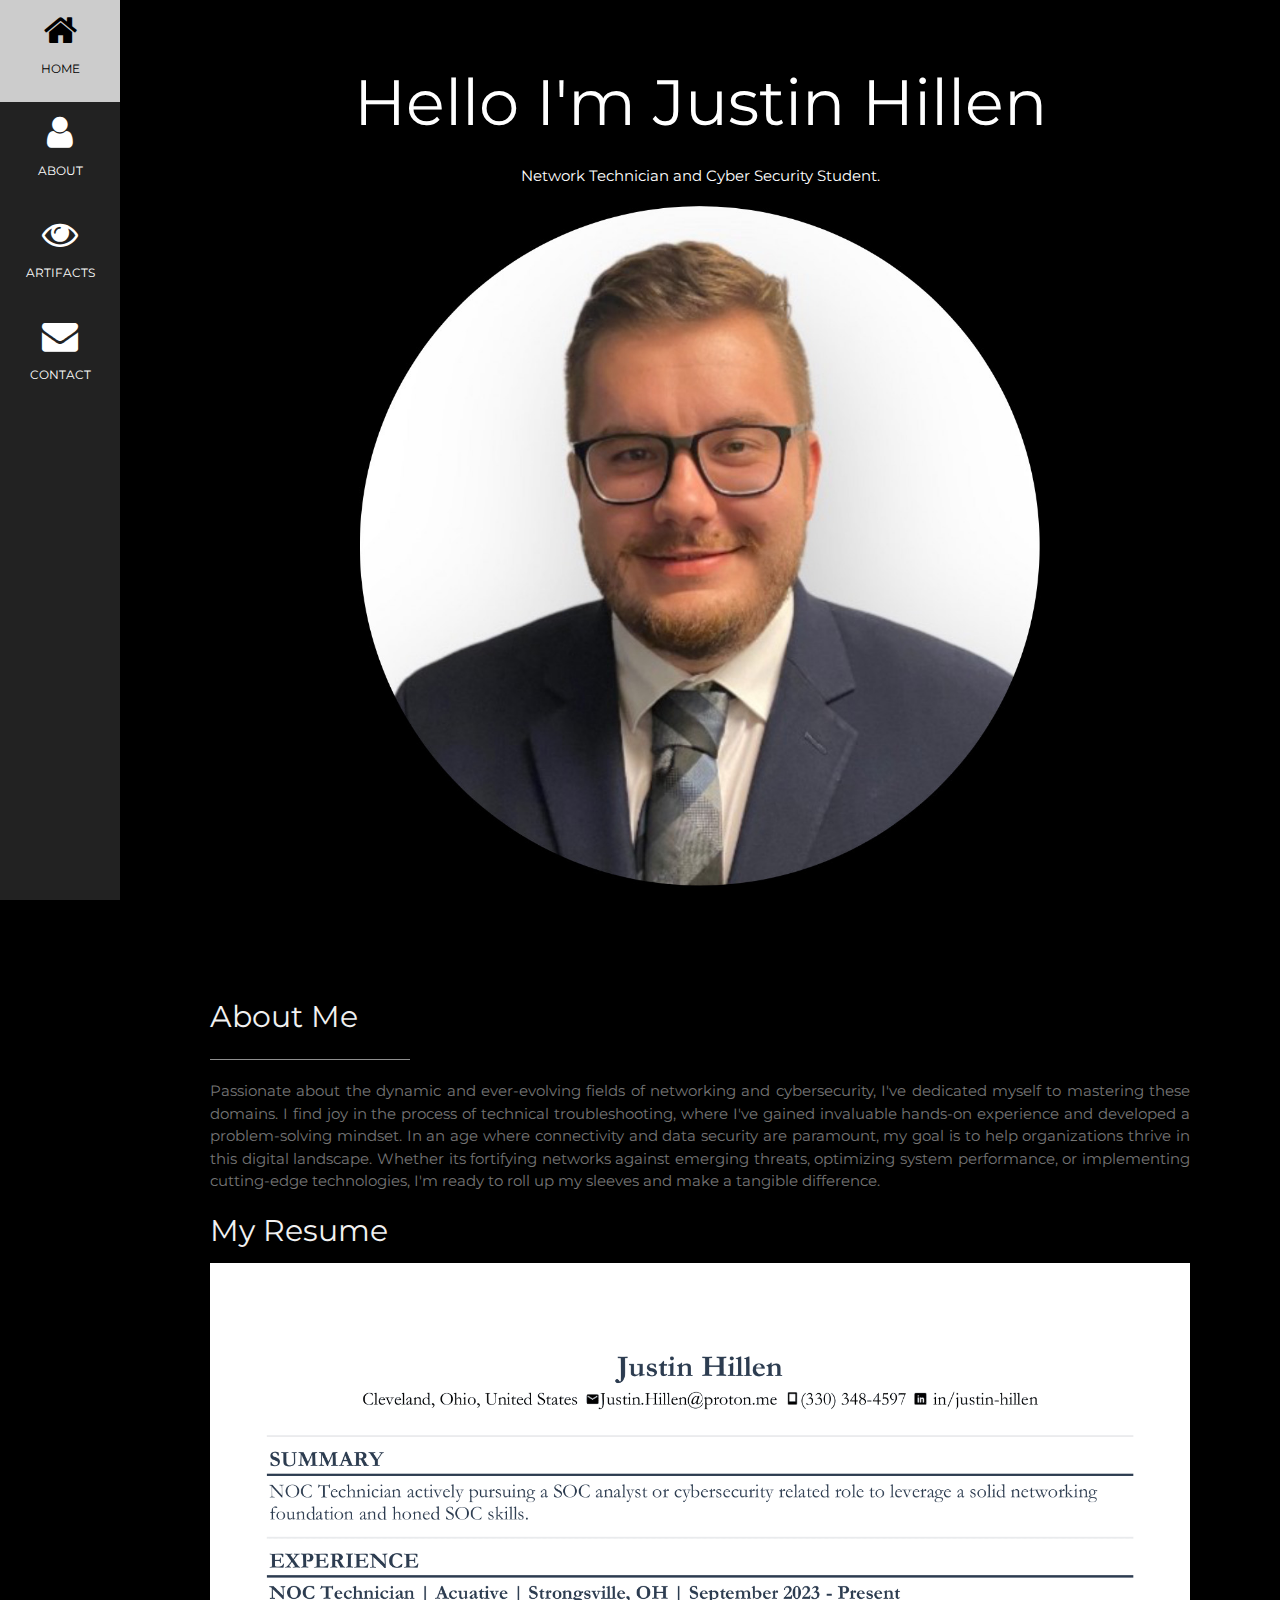
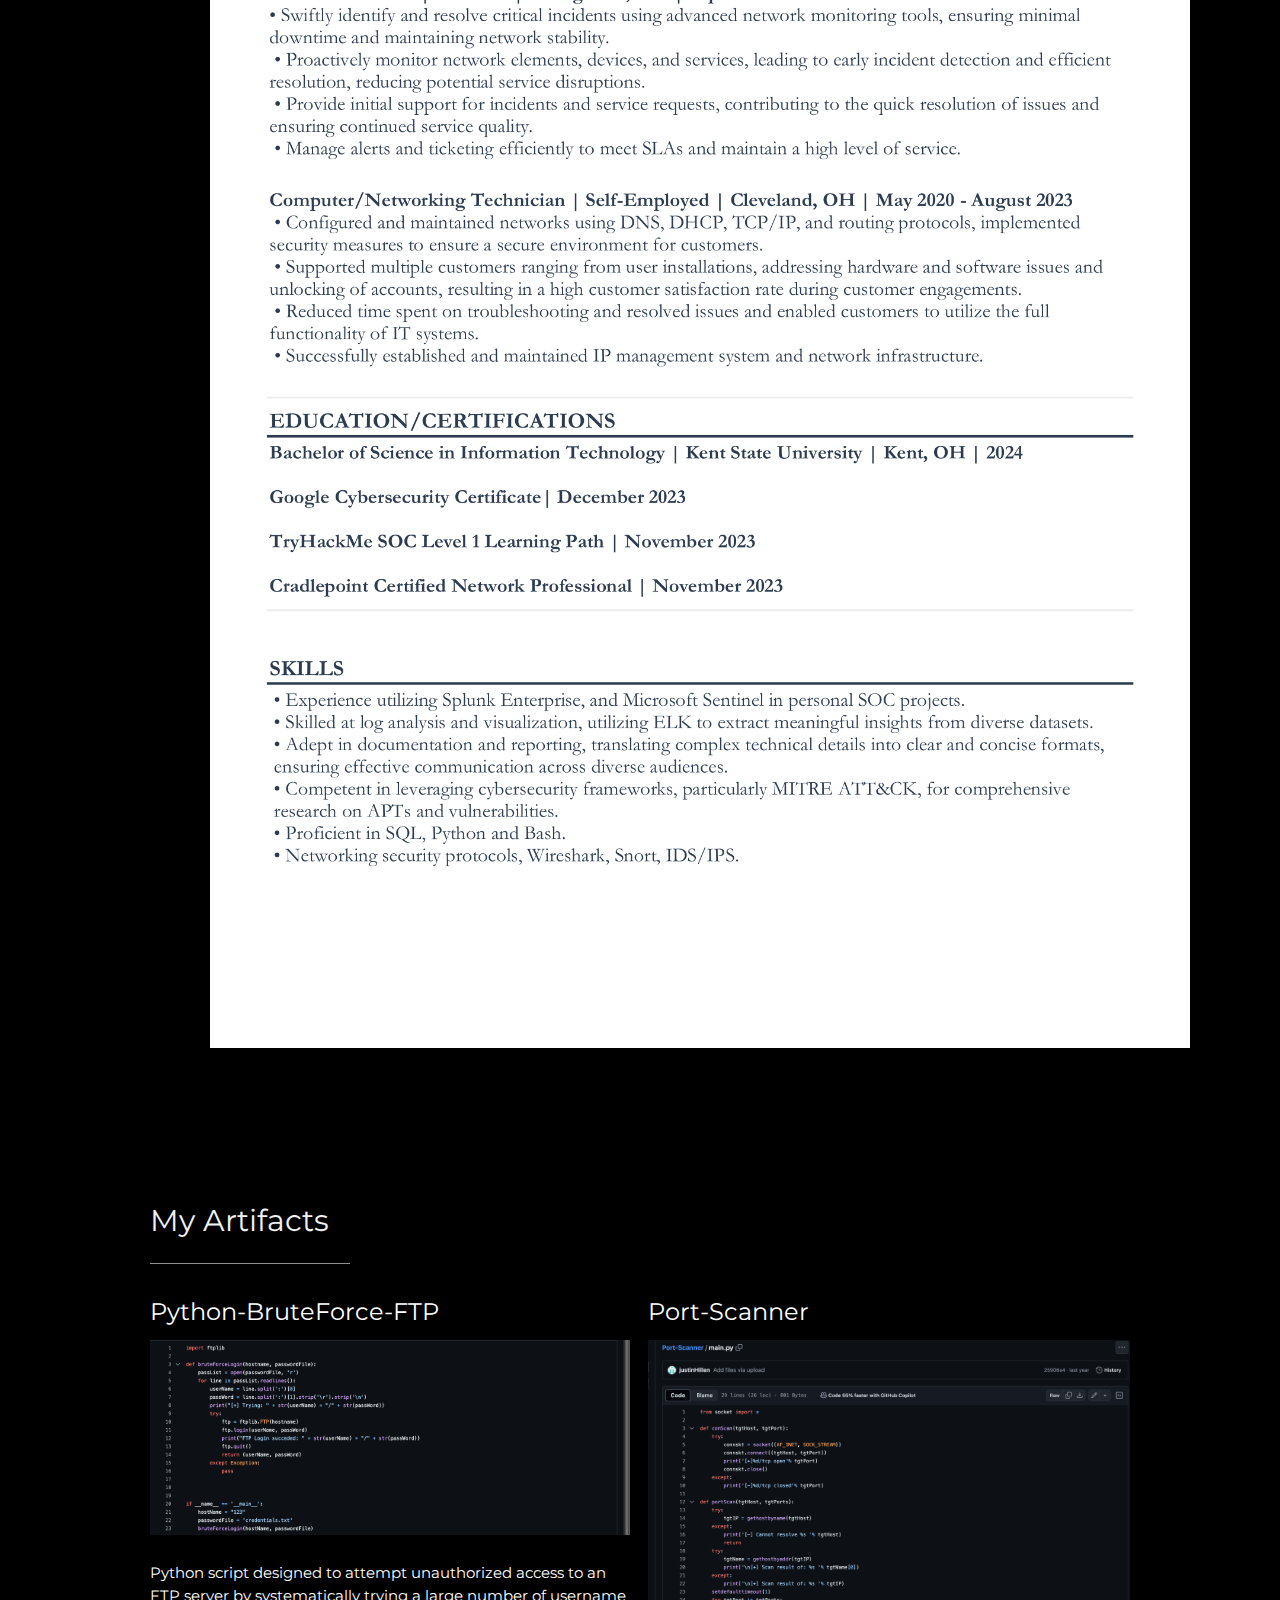
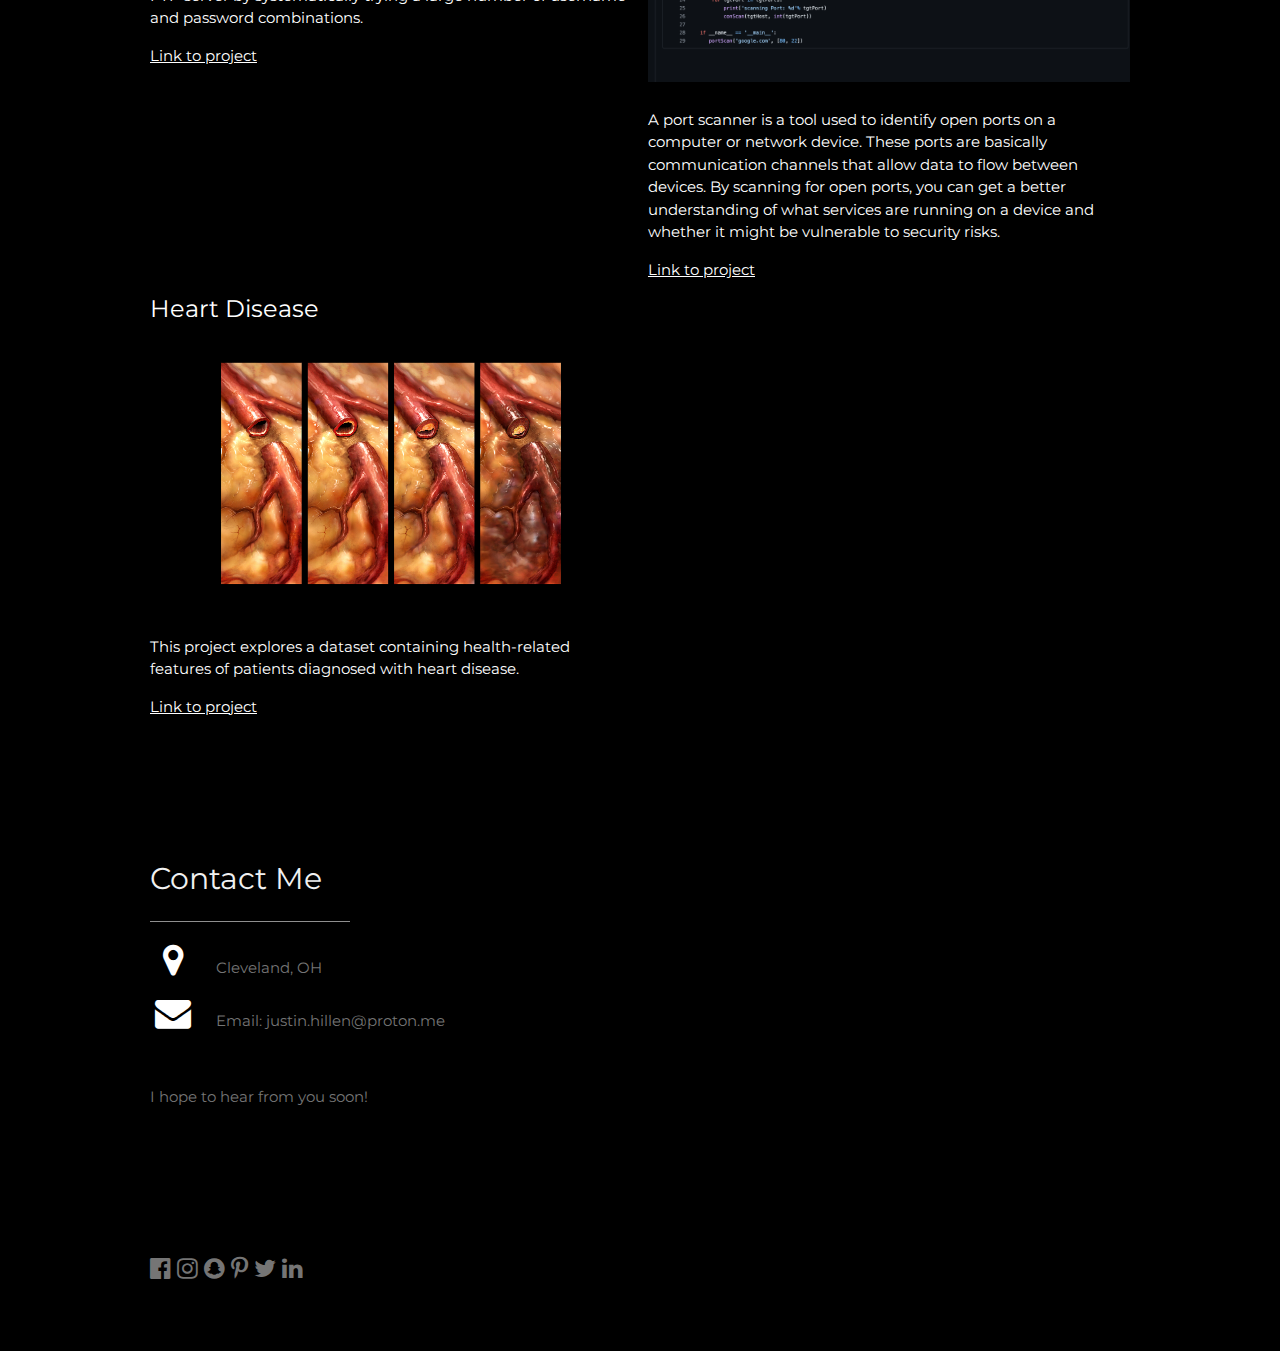
<file: index.html>
<!DOCTYPE html>
<html>
<head>
<title>Justin Hillen</title>
<meta charset="UTF-8">
<meta name="viewport" content="width=device-width, initial-scale=1">
<link rel="stylesheet" href="https://www.w3schools.com/w3css/4/w3.css">
<link rel="stylesheet" href="https://fonts.googleapis.com/css?family=Montserrat">
<link rel="stylesheet" href="https://cdnjs.cloudflare.com/ajax/libs/font-awesome/4.7.0/css/font-awesome.min.css">
<style>
body, h1,h2,h3,h4,h5,h6 {font-family: "Montserrat", sans-serif}
.w3-row-padding img {margin-bottom: 12px}
/* Set the width of the sidebar to 120px */
.w3-sidebar {width: 120px;background: #222;}
/* Add a left margin to the "page content" that matches the width of the sidebar (120px) */
#main {margin-left: 120px}
/* Remove margins from "page content" on small screens */
@media only screen and (max-width: 600px) {#main {margin-left: 0}}
</style>
</head>
<body class="w3-black">

<!-- Icon Bar (Sidebar - hidden on small screens) -->
<nav class="w3-sidebar w3-bar-block w3-small w3-hide-small w3-center">
  <!-- Avatar image in top left corner -->
  
  <a href="#" class="w3-bar-item w3-button w3-padding-large w3-black">
    <i class="fa fa-home w3-xxlarge"></i>
    <p>HOME</p>
  </a>
  <a href="#about" class="w3-bar-item w3-button w3-padding-large w3-hover-black">
    <i class="fa fa-user w3-xxlarge"></i>
    <p>ABOUT</p>
  </a>
  <a href="#photos" class="w3-bar-item w3-button w3-padding-large w3-hover-black">
    <i class="fa fa-eye w3-xxlarge"></i>
    <p>ARTIFACTS</p>
  </a>
  <a href="#contact" class="w3-bar-item w3-button w3-padding-large w3-hover-black">
    <i class="fa fa-envelope w3-xxlarge"></i>
    <p>CONTACT</p>
  </a>
</nav>

<!-- Navbar on small screens (Hidden on medium and large screens) -->
<div class="w3-top w3-hide-large w3-hide-medium" id="myNavbar">
  <div class="w3-bar w3-black w3-opacity w3-hover-opacity-off w3-center w3-small">
    <a href="#" class="w3-bar-item w3-button" style="width:25% !important">HOME</a>
    <a href="#about" class="w3-bar-item w3-button" style="width:25% !important">ABOUT</a>
    <a href="#photos" class="w3-bar-item w3-button" style="width:25% !important">ARTIFACTS</a>
    <a href="#contact" class="w3-bar-item w3-button" style="width:25% !important">CONTACT</a>
  </div>
</div>

<!-- Page Content -->
<div class="w3-padding-large" id="main">
  <!-- Header/Home -->
  <header class="w3-container w3-padding-32 w3-center w3-black" id="home">
    <h1 class="w3-jumbo"><span class="w3-hide-small">Hello I'm</span> Justin Hillen</h1>
    <p>Network Technician and Cyber Security Student.</p>
    <img src="image_123650291.JPG" alt="boy" class="w3-image" width="692" height="808">
  </header>

  <!-- About Section -->
  <div class="w3-content w3-justify w3-text-grey w3-padding-64" id="about">
    <h2 class="w3-text-light-grey">About Me</h2>
    
    <hr style="width:200px" class="w3-opacity">
    <p>Passionate about the dynamic and ever-evolving fields of networking and cybersecurity, I've dedicated myself to
        mastering these domains. I find joy in the process of technical troubleshooting, where I've gained invaluable
        hands-on experience and developed a problem-solving mindset. In an age where connectivity and data security are paramount,
        my goal is to help organizations thrive in this digital landscape. Whether its fortifying networks against emerging threats,
        optimizing system performance, or implementing cutting-edge technologies, I'm ready to roll up my sleeves and make a tangible difference. 
    </p>
    <h2 class="w3-text-light-grey">My Resume</h2>
    <img src="Justin-Hillen-Resume-1.png" alt="boy" class="w3-image" width="992" height="1108">
 
    

    </div>
    
   
  </div>
  
  <!-- Portfolio Section -->
  <div class="w3-padding-64 w3-content" id="photos">
    <h2 class="w3-text-light-grey">My Artifacts</h2>
    <hr style="width:200px" class="w3-opacity">

    <!-- Grid for photos -->
    <div class="w3-row-padding" style="margin:0 -16px">
      <div class="w3-half">
        <h3>Python-BruteForce-FTP</h3>
        <img src="Artifact2.png" style="width:100%">
        <p>Python script designed to attempt unauthorized access to an FTP server by systematically trying a large number of username and password combinations.</p>
        <a href="https://github.com/justinHillen/Python-BruteForce-FTP">Link to project</a>
      </div>

      <div class="w3-half">
        <h3>Port-Scanner</h3>
        <img src="Artifact1.png" style="width:100%">
        <p>A port scanner is a tool used to identify open ports on a computer or network device. These ports are basically communication channels that allow data to flow between devices. By scanning for open ports, you can get a better understanding of what services are running on a device and whether it might be vulnerable to security risks.</p>
        <a href="https://github.com/justinHillen/Port-Scanner">Link to project</a>
      </div>
    <!-- End photo grid -->
    </div>
  <!-- End Portfolio Section -->
  <div class="w3-row-padding" style="margin:0 -16px">
    <div class="w3-half">
      <h3>Heart Disease</h3>
      <img src="original.jpg" style="width:100%">
      <p>This project explores a dataset containing health-related features of patients diagnosed with heart disease.</p>
      <a href="https://github.com/justinHillen/heart_disease">Link to project</a>
    </div>

  
  <!-- End photo grid -->
  </div>
  </div>

  <!-- Contact Section -->
  <div class="w3-padding-64 w3-content w3-text-grey" id="contact">
    <h2 class="w3-text-light-grey">Contact Me</h2>
    <hr style="width:200px" class="w3-opacity">

    <div class="w3-section">
      <p><i class="fa fa-map-marker fa-fw w3-text-white w3-xxlarge w3-margin-right"></i> Cleveland, OH</p>
      <p><i class="fa fa-envelope fa-fw w3-text-white w3-xxlarge w3-margin-right"> </i> Email: justin.hillen@proton.me</p>
    </div><br>
    <p>I hope to hear from you soon!</p>

  <!-- End Contact Section -->
  </div>
  
    <!-- Footer -->
  <footer class="w3-content w3-padding-64 w3-text-grey w3-xlarge">
    <i class="fa fa-facebook-official w3-hover-opacity"></i>
    <i class="fa fa-instagram w3-hover-opacity"></i>
    <i class="fa fa-snapchat w3-hover-opacity"></i>
    <i class="fa fa-pinterest-p w3-hover-opacity"></i>
    <i class="fa fa-twitter w3-hover-opacity"></i>
    <i class="fa fa-linkedin w3-hover-opacity"></i>

  <!-- End footer -->
  </footer>

<!-- END PAGE CONTENT -->
</div>

</body>
</html>
</file>
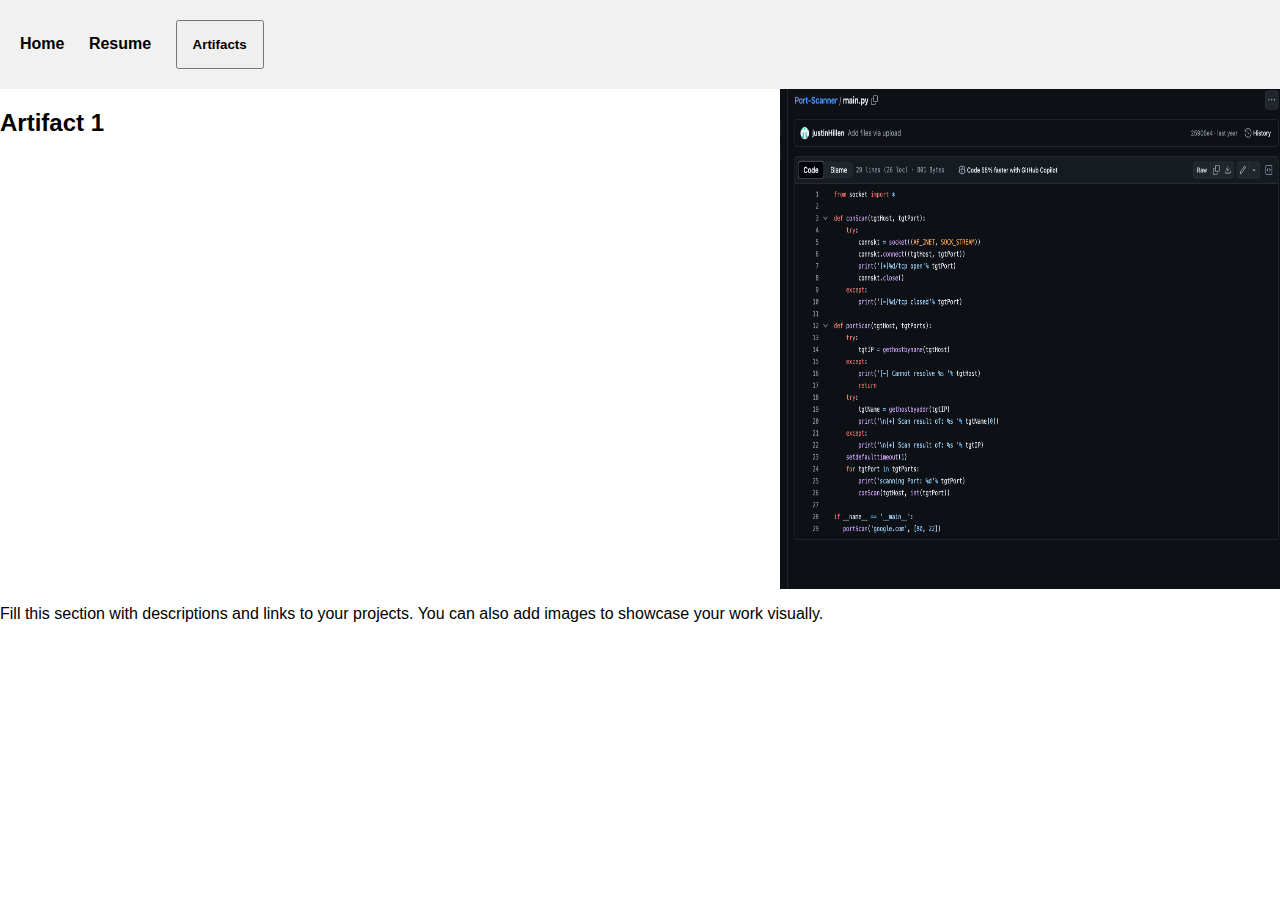
<file: artifacts1.html>
<!DOCTYPE html>
<html lang="en">
<head>
  <meta charset="UTF-8">
  <meta name="viewport" content="width=device-width, initial-scale=1.0">
  <title>Your Name - Artifacts</title>
  <link rel="stylesheet" href="style.css">
</head>
<body>
  <header>
    <nav>
      <ul>
        <li><a href="index.html">Home</a></li>
        <li><a href="resume.html">Resume</a></li>
        <li class="active dropdown">
          <button class="dropbtn">Artifacts</button>
          <div class="dropdown-content">
            <a href="artifacts1.html">Project 1</a>
            <a href="artifacts2.html">Project 2</a>
            <a href="artifacts3.html">Project 3</a>
            </div>
        </li>
      </ul>
    </nav>
  </header>

  <main>
    <section class="artifacts-content">
      <h2>Artifact 1</h2>
      <img src="Artifact1.png" alt="A1" width="500" height="500">
      <p>Fill this section with descriptions and links to your projects. You can also add images to showcase your work visually.</p>  
    </section>
  </main>
</body>
</html>
</file>
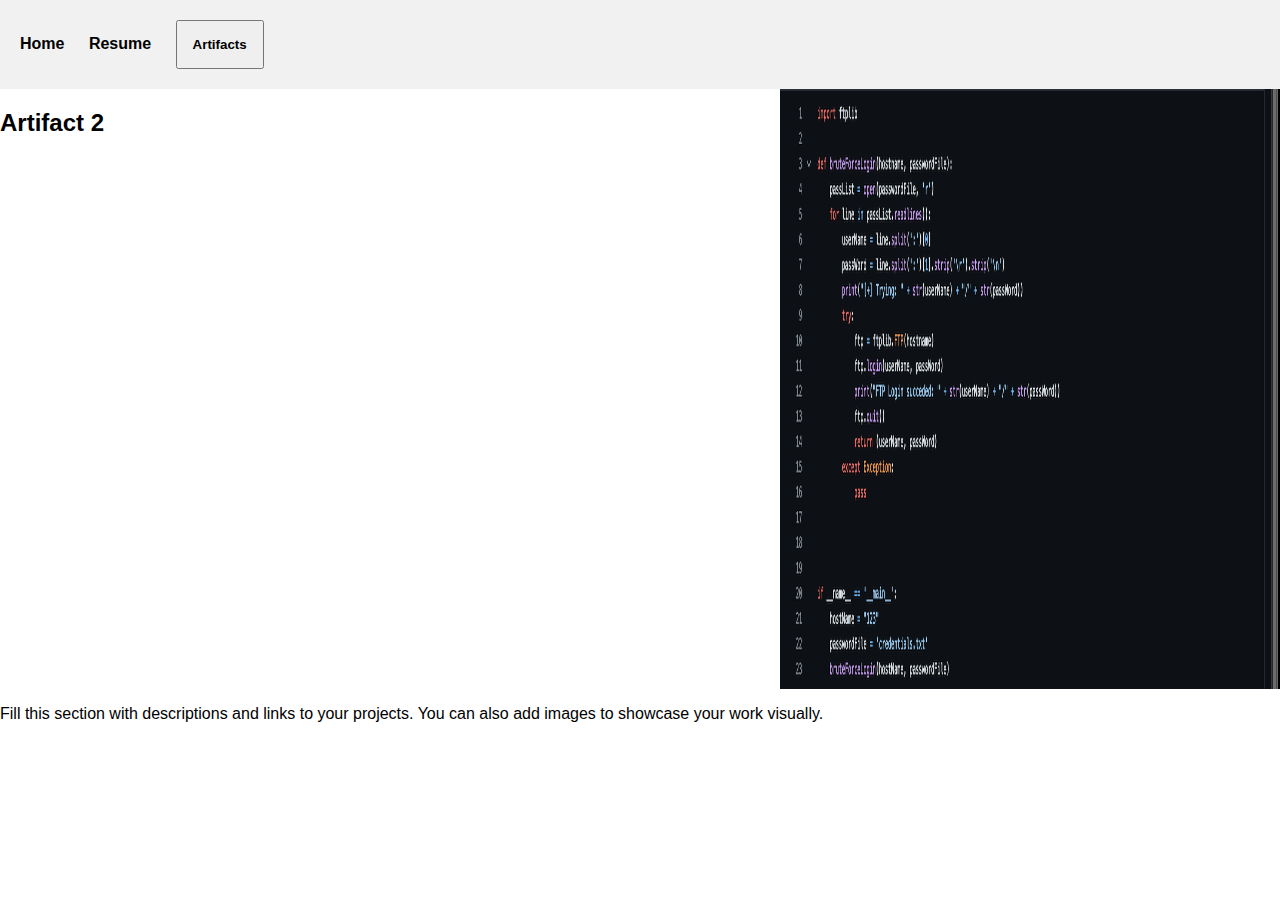
<file: artifacts2.html>
<!DOCTYPE html>
<html lang="en">
<head>
  <meta charset="UTF-8">
  <meta name="viewport" content="width=device-width, initial-scale=1.0">
  <title>Your Name - Artifacts</title>
  <link rel="stylesheet" href="style.css">
</head>
<body>
  <header>
    <nav>
      <ul>
        <li><a href="index.html">Home</a></li>
        <li><a href="resume.html">Resume</a></li>
        <li class="active dropdown">
          <button class="dropbtn">Artifacts</button>
          <div class="dropdown-content">
            <a href="artifacts1.html">Project 1</a>
            <a href="artifacts2.html">Project 2</a>
            <a href="artifacts3.html">Project 3</a>
            </div>
        </li>
      </ul>
    </nav>
  </header>

  <main>
    <section class="artifacts-content">
      <h2>Artifact 2</h2>
      <img src="Artifact2.png" alt="A2" width="500" height="600">
      <p>Fill this section with descriptions and links to your projects. You can also add images to showcase your work visually.</p>  
    </section>
  </main>
</body>
</html>
</file>
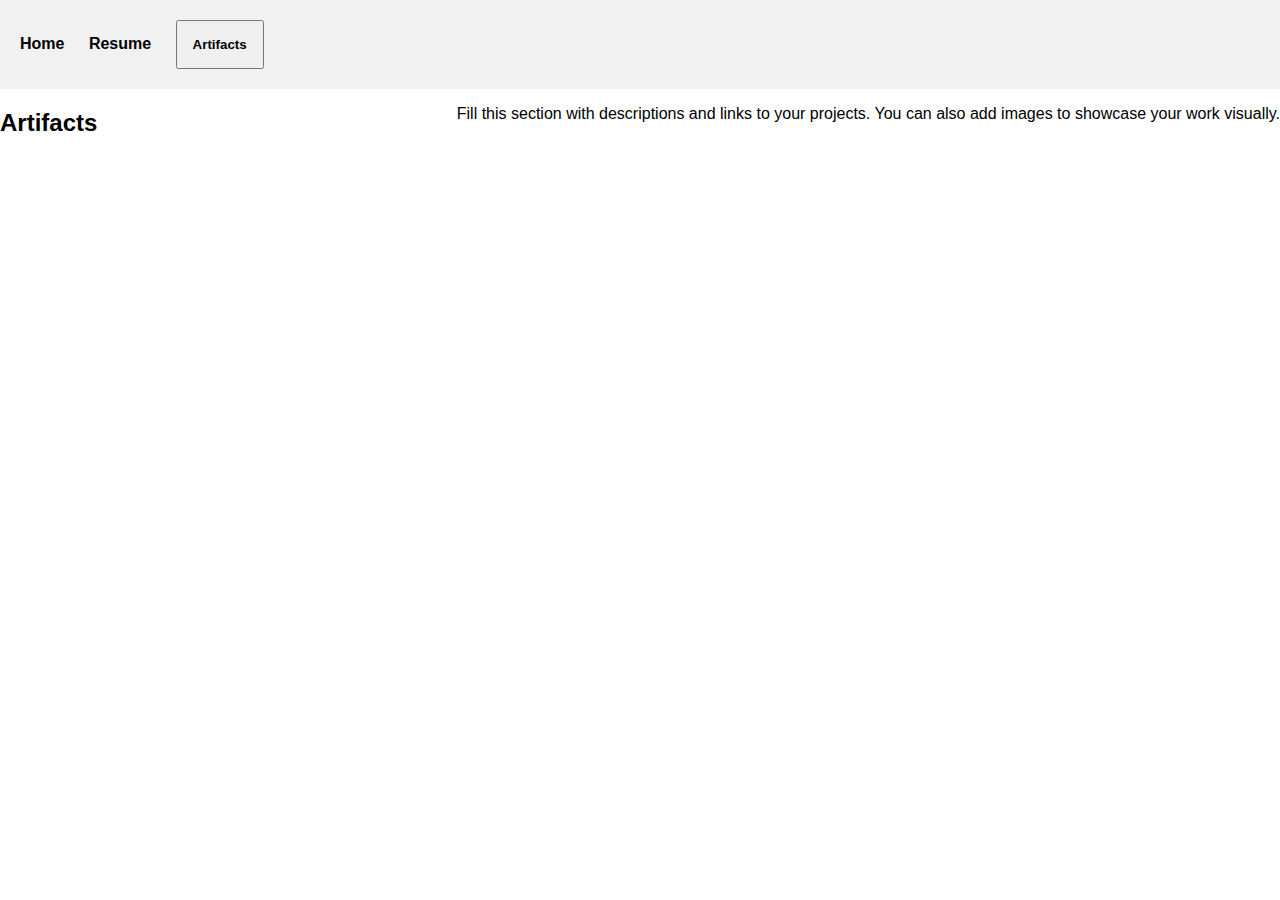
<file: artifacts3.html>
<!DOCTYPE html>
<html lang="en">
<head>
  <meta charset="UTF-8">
  <meta name="viewport" content="width=device-width, initial-scale=1.0">
  <title>Your Name - Artifacts</title>
  <link rel="stylesheet" href="style.css">
</head>
<body>
  <header>
    <nav>
      <ul>
        <li><a href="index.html">Home</a></li>
        <li><a href="resume.html">Resume</a></li>
        <li class="active dropdown">
          <button class="dropbtn">Artifacts</button>
          <div class="dropdown-content">
            <a href="artifacts1.html">Project 1</a>
            <a href="artifacts2.html">Project 2</a>
            <a href="artifacts3.html">Project 3</a>
            </div>
        </li>
      </ul>
    </nav>
  </header>

  <main>
    <section class="artifacts-content">
      <h2>Artifacts</h2>
      <p>Fill this section with descriptions and links to your projects. You can also add images to showcase your work visually.</p>  
    </section>
  </main>
</body>
</html>
</file>
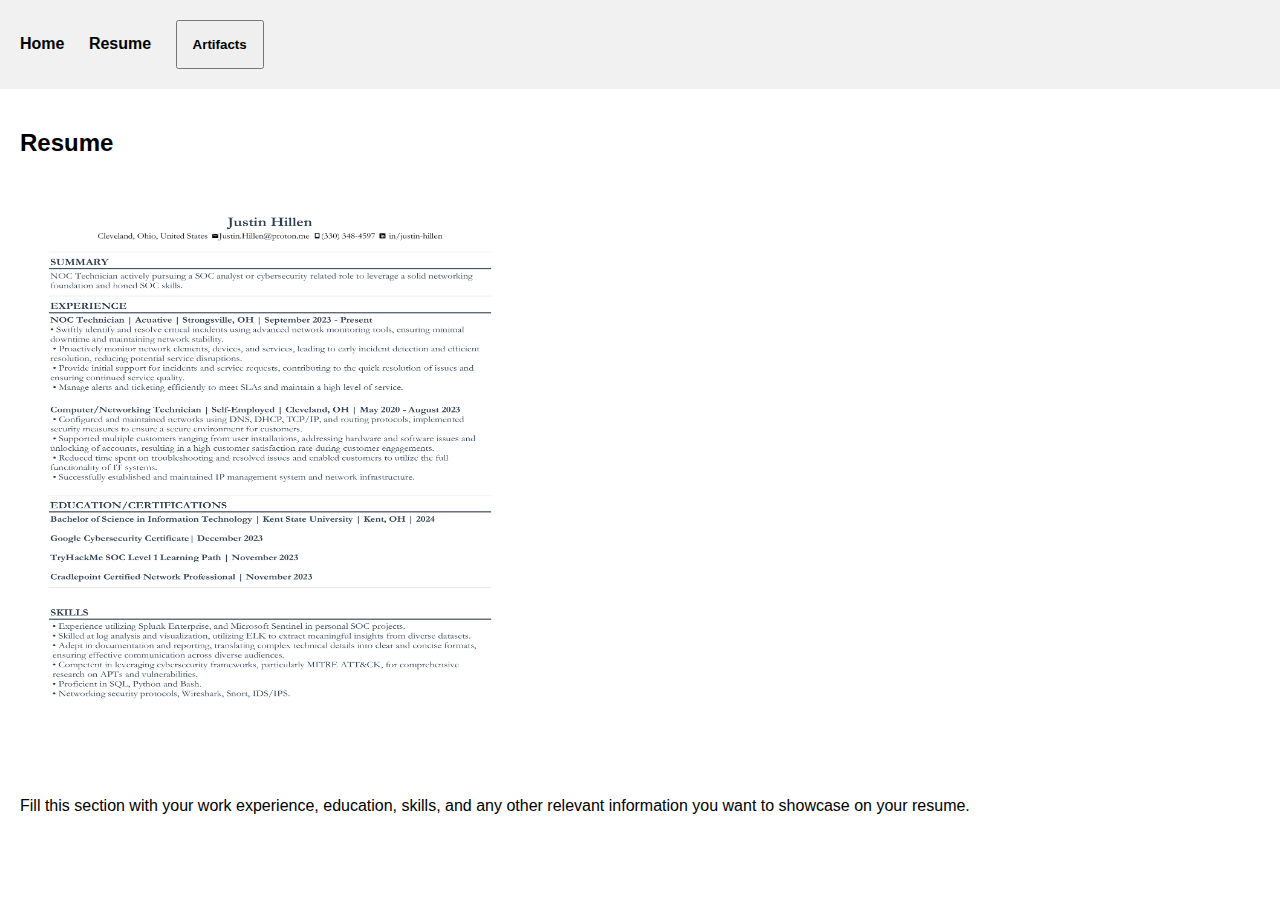
<file: resume.html>
<!DOCTYPE html>
<html lang="en">
<head>
  <meta charset="UTF-8">
  <meta name="viewport" content="width=device-width, initial-scale=1.0">
  <title>Your Name - Resume</title>
  <link rel="stylesheet" href="style.css">
</head>
<body>
  <header>
    <nav>
      <ul>
        <li><a href="index.html">Home</a></li>
        <li class="active"><a href="#">Resume</a></li>
        <li class="dropdown">
          <button class="dropbtn">Artifacts</button>
          <div class="dropdown-content">
            <a href="artifacts1.html">Project 1</a>
            <a href="artifacts2.html">Project 2</a>
            <a href="artifacts3.html">Project 3</a>
            </div>
        </li>
      </ul>
    </nav>
  </header>

  <main>
    <section class="resume-content">
      <h2>Resume</h2>
      <img src="Justin-Hillen-Resume-1.png" alt="Resume" width="500" height="600">
      <p>Fill this section with your work experience, education, skills, and any other relevant information you want to showcase on your resume.</p>  
    </section>
  </main>
</body>
</html>
</file>
<file: style.css>
body {
    font-family: sans-serif;
    margin: 0;
  }
  
  header {
    background-color: #f1f1f1;
    padding: 20px;
  }
  
  nav {
    display: flex;
    justify-content: space-between;
  }
  
  nav ul {
    list-style: none;
    margin: 0;
    padding: 0;
  }
  
  nav li {
    display: inline-block;
    margin-right: 20px;
  }
  
  nav a {
    text-decoration: none;
    color: black;
    font-weight: bold;
  }
  
  nav a:hover {
    color: #333;
  }
  
  .dropdown {
    position: relative;
    display: inline-block;
  }
  
  .dropbtn {
    color: black;
    font-weight: bold;
    padding: 15px;
  }
  
  .dropdown:hover .dropdown-content {
    display: block;
  }
  
  .dropdown-content {
    display: none;
    position: absolute;
    background-color: #f1f1f1;
    min-width: 160px;
    box-shadow: 0px 8px 16px 0px rgba(0,0,0,0.2);
    z-index: 1;
  }
  
  .dropdown-content a {
    color: black;
    padding: 12px 16px;
    text-decoration: none;
    display: block;
  }
  
  .dropdown-content a:hover {
    background-color: #ddd;
  }
  
  /* Media Queries for responsive design (optional) */
  
  @media only screen and (max-width: 768px) {
    nav {
      flex-direction: column;
    }
    nav li {
      margin: 10px 0;
    }
    .dropdown-content {
      position: fixed;
      width: 100%;
      bottom: 0;
    }
  }

  .resume-content {
    padding: 20px;
  }
  
  .artifacts-content {
    display: flex;
    flex-wrap: wrap;
    justify-content: space-between;
  }
  
  .artifacts-content .project { /* Style for individual project sections */
    width: calc(33% - 20px); /* Adjust width as needed */
    margin: 10px;
    padding: 10px;
    border: 1px solid #ddd;
    text-align: center;
  }
</file>
